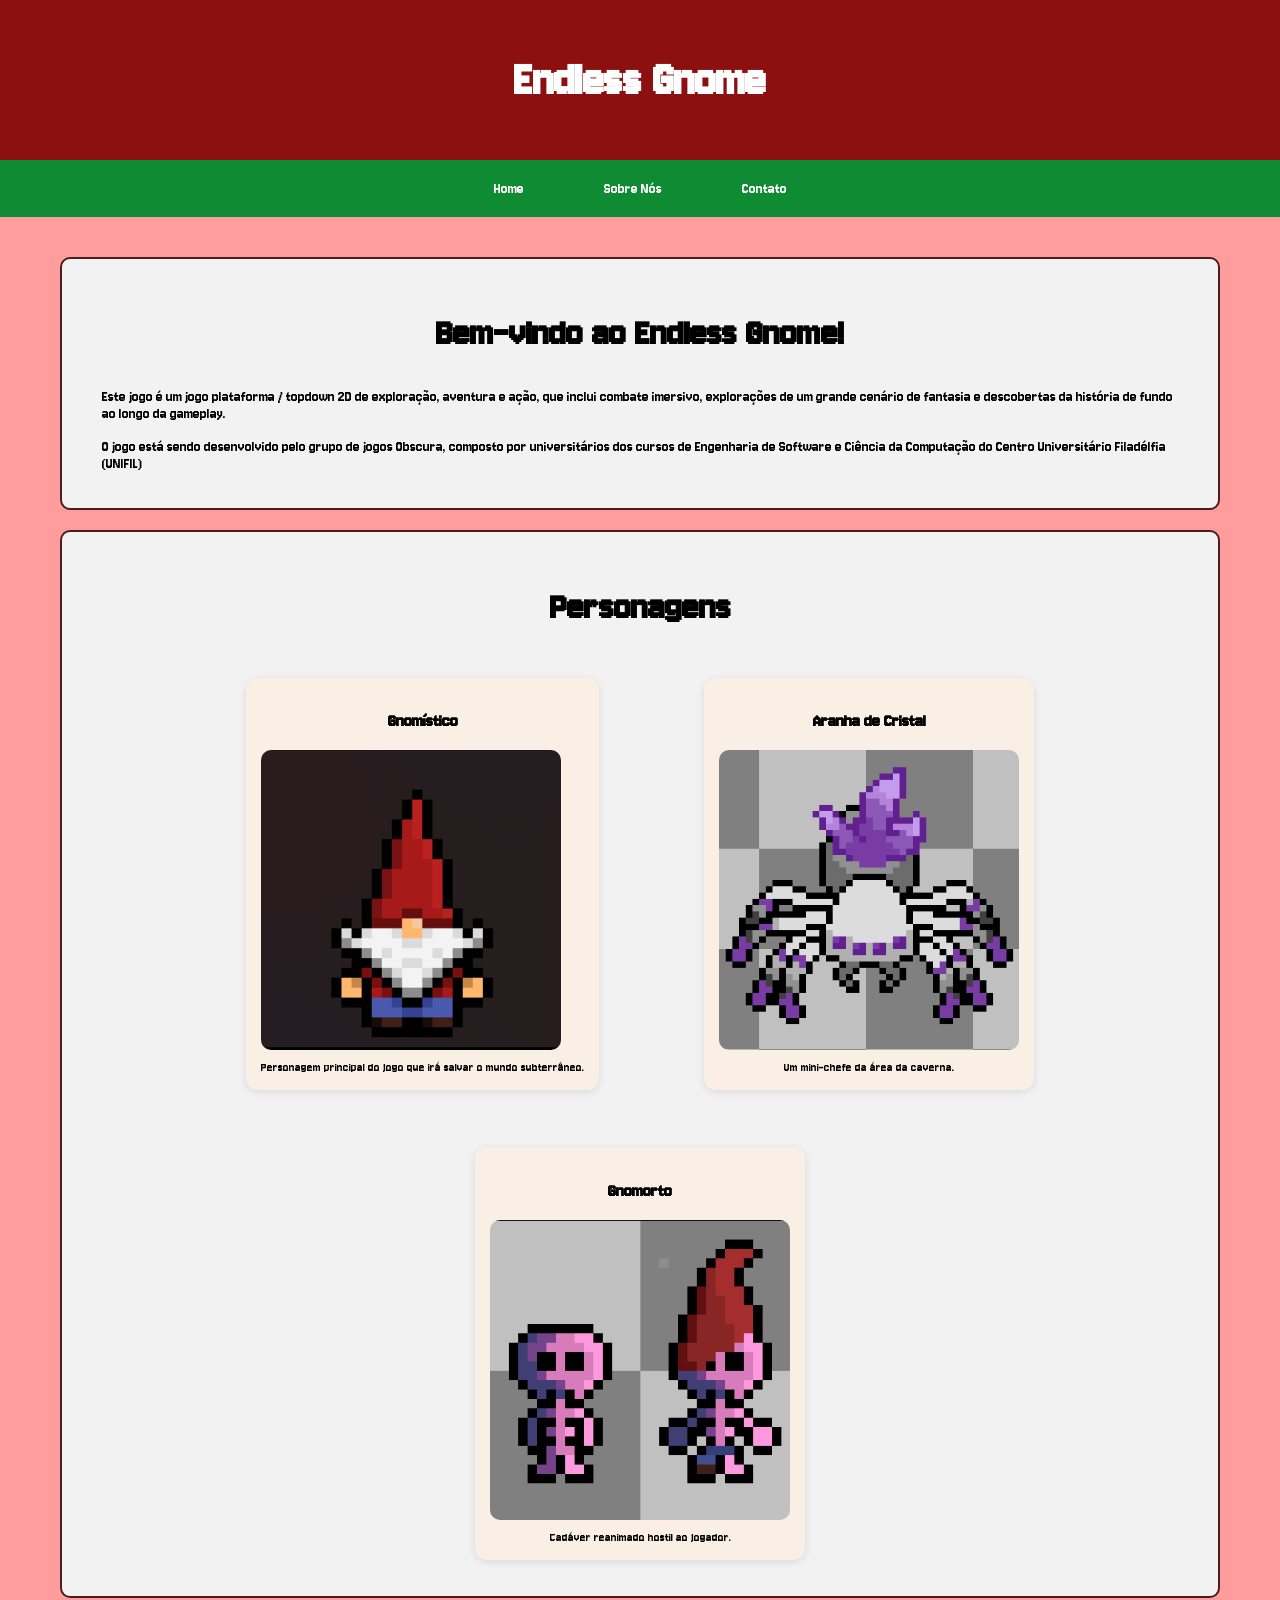
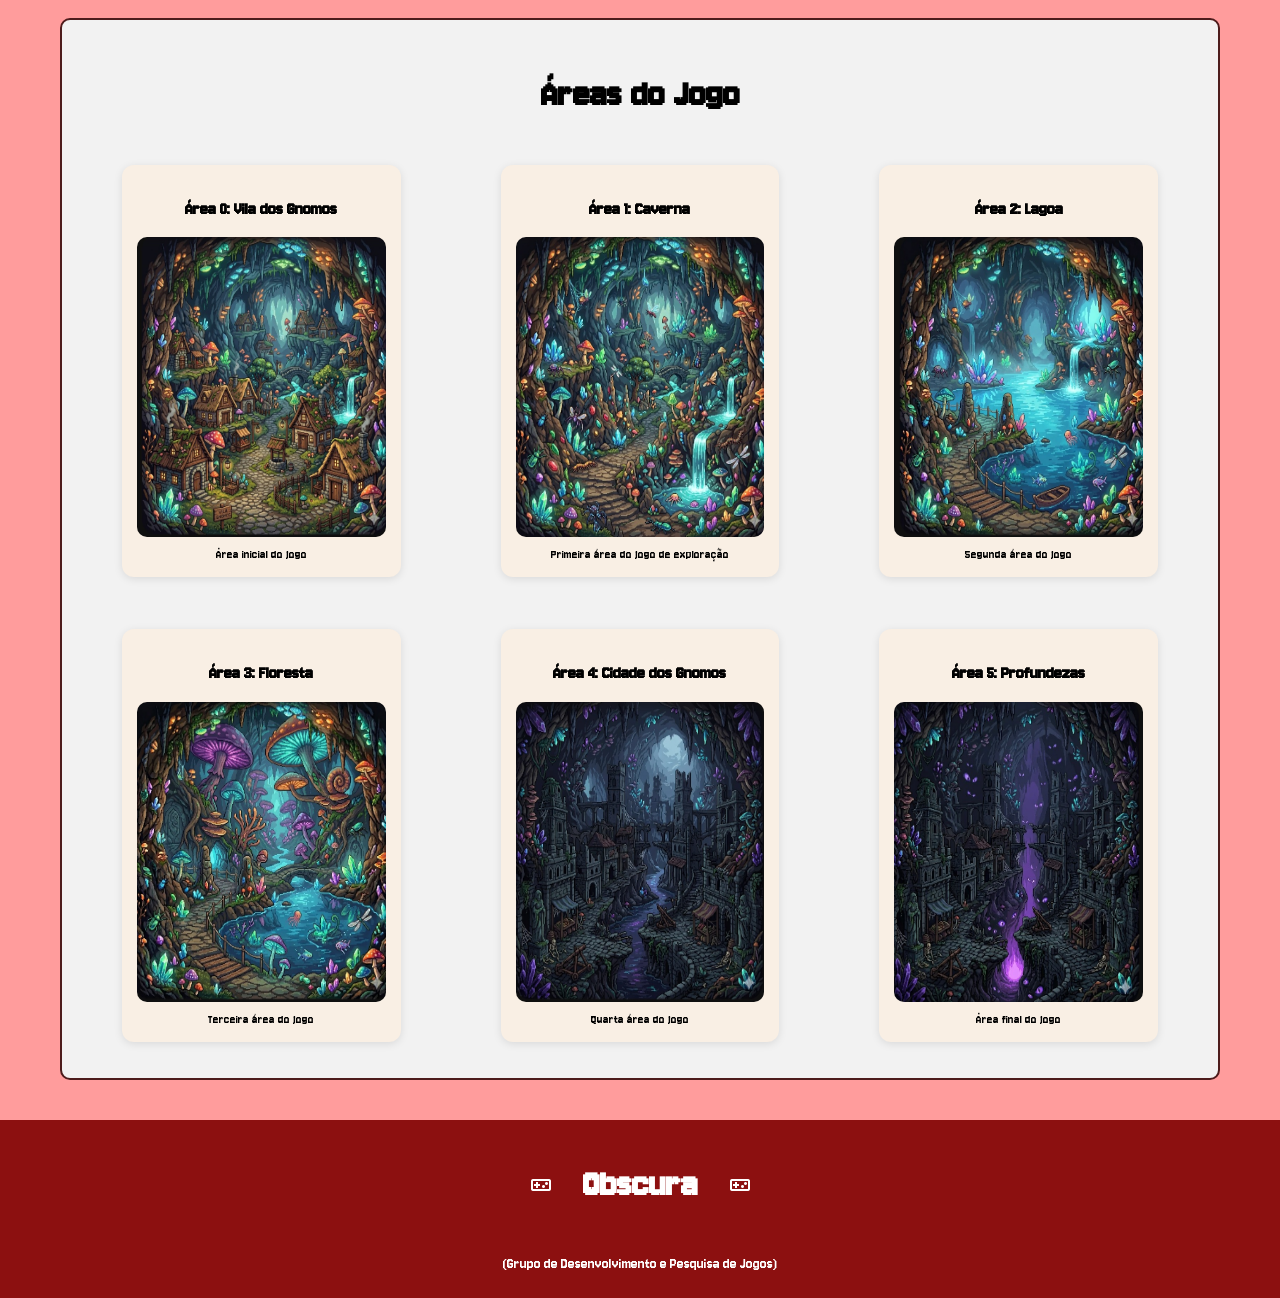
<file: Atividade 03/pages/index.html>
<!DOCTYPE html>
<html lang="en">
<head>
    <meta charset="UTF-8">
    <meta name="viewport" content="width=device-width, initial-scale=1.0">
    <link rel="icon" type="image/png" href="../assets/images/icon.png">
    <link rel="stylesheet" href="https://fonts.googleapis.com/css2?family=Material+Symbols+Outlined:opsz,wght,FILL,GRAD@24,400,0,0&icon_names=videogame_asset">
    <link rel="preconnect" href="https://fonts.googleapis.com">
    <link rel="preconnect" href="https://fonts.gstatic.com" crossorigin>
    <link href="https://fonts.googleapis.com/css2?family=Jersey+10&display=swap" rel="stylesheet">
    <link rel="stylesheet" href="../css/style.css">
    <title>Endless Gnome</title>
</head>
<body>

    <!-- Em Trio
     1°) Guilherme Perez Soares da Silva
     2°) Henrique Yuji Toda
     3°) Nathan Mitchell de Melo Correia
     -->

    <header>
        <h1>Endless Gnome</h1>
    </header>
    <nav>
        <ul id="sites">
            <li><a href="index.html">Home</a></li>
            <li><a href="sobre.html">Sobre Nós</a></li>
            <li><a href="contato.html">Contato</a></li>
        </ul>
    </nav>
    <main id="principal">
        <section>
            <h2>Bem-vindo ao Endless Gnome!</h2>
            <p> Este jogo é um jogo plataforma / topdown 2D de exploração, aventura e ação, que inclui combate imersivo, explorações de um grande cenário de fantasia e descobertas da história de fundo ao longo da gameplay. </p>
            <p>
                O jogo está sendo desenvolvido pelo grupo de jogos Obscura, composto por universitários dos cursos de Engenharia de Software e Ciência da Computação do Centro Universitário Filadélfia (UNIFIL)
            </p>
        </section>

        <section>
            <h2> Personagens </h2>
            <div id="characters">
                <figure>
                    <h3>Gnomístico</h3>
                    <img src="../assets/images/gnome.png" alt="Gnomo">
                    <figcaption>
                        Personagem principal do jogo que irá salvar o mundo subterrâneo.
                    </figcaption>
                </figure>
                <figure>
                    <h3>Aranha de Cristal</h3>
                    <img src="../assets/images/spider.png" alt="Aranha de Cristal">
                    <figcaption>
                        Um mini-chefe da área da caverna.
                    </figcaption>
                </figure>
                <figure>
                    <h3>Gnomorto</h3>
                    <img src="../assets/images/gnomorto.png" alt="Gnomorto">
                    <figcaption>
                        Cadáver reanimado hostil ao jogador.
                    </figcaption>
                </figure>
            </div>
        </section>

        <section>
            <h2> Áreas do Jogo </h2>
            <article id="game-areas">
                <figure>
                    <h3>Área 0: Vila dos Gnomos</h3>
                    <img src="../assets/images/gnome-village.png" alt="Vila dos Gnomos">
                    <figcaption>Área inicial do jogo</figcaption>
                </figure>
                <figure>
                    <h3>Área 1: Caverna</h3>
                    <img src="../assets/images/cave.png" alt="Caverna">
                    <figcaption>Primeira área do jogo de exploração</figcaption>
                </figure>
                <figure>
                    <h3>Área 2: Lagoa</h3>
                    <img src="../assets/images/lake.png" alt="Lagoa">
                    <figcaption>Segunda área do jogo</figcaption>
                </figure>
                <figure>
                    <h3>Área 3: Floresta</h3>
                    <img src="../assets/images/forest.png" alt="Floresta">
                    <figcaption>Terceira área do jogo</figcaption>
                </figure>
                </figure>
                <figure>
                    <h3>Área 4: Cidade dos Gnomos</h3>
                    <img src="../assets/images/gnome-abandoned-city.png" alt="Cidade dos Gnomos">
                    <figcaption>Quarta área do jogo</figcaption>
                </figure>
                <figure>
                    <h3>Área 5: Profundezas</h3>
                    <img src="../assets/images/void.png" alt="Profundezas">
                    <figcaption>Área final do jogo</figcaption>
                </figure>
            </article>
            
        </section>

     </main>
     <footer>
        <div>
            <span class="material-symbols-outlined"> videogame_asset</span>
            <h2> Obscura</h2>
            <span class="material-symbols-outlined"> videogame_asset</span>
        </div>
         <p> (Grupo de Desenvolvimento e Pesquisa de Jogos)</p>
     </footer>
</body>
</html>
</file>
<file: Atividade 03/css/style.css>
html {
    box-sizing: border-box;
}

html, body {
    margin: 0;
    padding: 0;
    height: 100%;
}

body {
    font-family: "Jersey 10", sans-serif;
    padding: 0;
    min-width: 100vh;
}

header {
    background-color: #8C1010;
    color: white;
    padding: 20px;
    text-align: center;
    font-family: "Jersey 10", sans-serif;
    font-weight: 400;
    font-style: normal;
    font-size: 25px;
}

#sites {
    margin: 0;
    background-color: #0F8C33;
    color: rgb(255, 255, 255);
    display: flex;
    justify-content: center;
    padding: 0;
    list-style-type: none;
    gap: 30px;
}

#sites li :hover{
    background-color: #4D1C1C;
    color: rgb(255, 255, 255);
}

#sites a {
    display: block;
    padding: 20px 25px;
    color: rgb(255, 255, 255);
    text-decoration: none;
}

#characters {
    display: flex;
    text-align: center;
    justify-content: center;
    align-items: center;
    flex-direction: row;
    gap: 25px;
    flex-wrap: wrap;
    margin-top: 20px;
}

#characters figure {
    grid-template-columns: repeat(3, 1fr);
}

#game-areas {
    display: grid;
    grid-template-columns: repeat(3, 1fr);
    gap: 20px;
    margin-top: 20px;
    text-align: center;
    justify-content: center;
    align-items: center;
}

#game-areas figure {
    display: flex;
    flex-direction: column;
    align-items: center;
    text-align: center;
}

#game-areas figure img {
    width: 100%;
    max-width: 380px;
    border-radius: 10px;
    display: block;
}

#characters figure,
#game-areas figure {
    background-color: #F9EFE4;
    border-radius: 12px;
    padding: 15px;
    transition: transform 0.3s ease,
    box-shadow 0.3s ease;
    box-shadow: 0 2px 8px rgba(0,0,0,0.1);
}

#characters figure:hover,
#game-areas figure:hover {
    transform: translateY(-8px);
    box-shadow: 0 8px 18px rgba(0,0,0,0.2);
}

#principal {
    max-width: 100px;
    margin: 0 auto;
    width: 100%;
    box-sizing: border-box;
    max-width:15000px;
    padding:20px;
    padding: 20px 40px;
    background-color: #FF9C9C;
}

img {
    display: block;
    width: 300px;
    height: 300px;
    border-radius: 10px;
    justify-content: center;
}

figcaption {
    text-align: center;
    justify-content: center;
    font-size: smaller;
    margin-top: 10px;
}

section {
    margin: 20px;
    background-color: #F2F2F2;
    padding: 20px;
    border-radius: 10px;
    border: 2px solid #4D1C1C;
}

h2 {
    text-align: center;
    font-size: 40px;
}

h2, p {
    margin-left:20px;
    margin-right:20px;
}

footer {
    background-color: #8C1010;
    color: white;
    text-align: center;
    padding: 10px;
    font-family: "Jersey 10", sans-serif;
    font-weight: 400;
    font-style: normal;
    animation-name: colorido;
    animation-duration: 4s;
    animation-iteration-count: infinite;
}

footer div {
    display: flex;
    align-items: center;
    justify-content: center;
    gap: 10px;

}

@keyframes colorido {
    0% {background-color: #0F8C33;}
    25% {background-color:#4D1C1C;}
    50% {background-color:#183721;}
    75% {background-color:#4D1C1C;}
    100% {background-color:#0F8C33;}
}

@media (max-width: 768px) {

    #sites {
        flex-direction: column;
        gap: 0;
        align-items: center;
    }

    #sites li {
        width: 100%;
        text-align: center;
    }

    #principal {
        padding: 15px;
    }

    #characters {
        flex-direction: column;
        align-items: center;
    }

    #game-areas {
        grid-template-columns: 1fr;
    }

    #characters img,
    #game-areas img {
        max-width: 100%;
    }

    footer div {
        flex-direction: column;
        text-align: center;
    }

    h1 {
        font-size: 2rem;
    }

    h2 {
        font-size: 1.5rem;
    }

    p {
        font-size: 1rem;
    }
}
</file>
